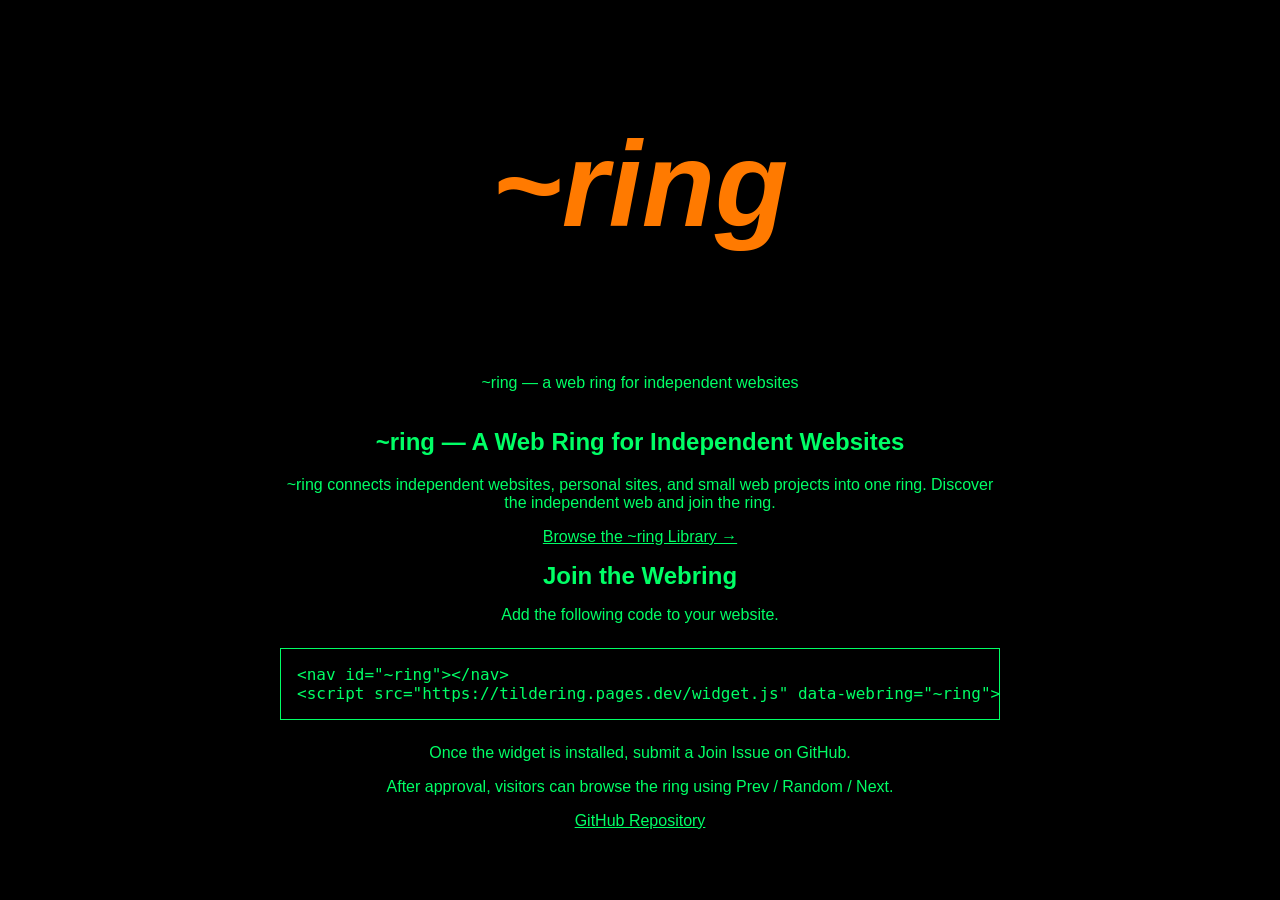
<file: docs/index.html>
<!doctype html>
<html lang="en">
<head>
<meta charset="utf-8">
<meta name="viewport" content="width=device-width,initial-scale=1">
<title>~ring — A Web Ring for Independent Websites</title>
<meta name="description" content="~ring is a web ring connecting independent websites, personal sites, and small web projects. Discover the independent web and join the ring.">
<meta property="og:type" content="website">
<meta property="og:title" content="~ring — A Web Ring for Independent Websites">
<meta property="og:description" content="A web ring connecting independent websites, personal sites, and small web projects. Discover the independent web and join the ring.">
<meta property="og:url" content="https://tildering.pages.dev/">
<meta property="og:image" content="https://tildering.pages.dev/ring.svg">
<meta name="twitter:card" content="summary">
<meta name="twitter:title" content="~ring — A Web Ring for Independent Websites">
<meta name="twitter:description" content="A web ring connecting independent websites, personal sites, and small web projects.">
<link rel="canonical" href="https://tildering.pages.dev/">
<script type="application/ld+json">
{
  "@context": "https://schema.org",
  "@type": "WebSite",
  "name": "~ring",
  "url": "https://tildering.pages.dev/",
  "description": "A web ring connecting independent websites, personal sites, and small web projects."
}
</script>
<link rel="stylesheet" href="./style.css">
</head>
<body>
<main>
  <figure>
    <img class="logo" src="./ring.svg" alt="~ring">
    <figcaption>~ring — a web ring for independent websites</figcaption>
  </figure>
  <section>
    <h1>~ring — A Web Ring for Independent Websites</h1>
    <p>~ring connects independent websites, personal sites, and small web projects into one ring. Discover the independent web and join the ring.</p>
    <p><a href="https://tildering.pages.dev/library">Browse the ~ring Library →</a></p>
    <h2>Join the Webring</h2>
    <p>Add the following code to your website.</p>
    <pre><code>&lt;nav id="~ring"&gt;&lt;/nav&gt;
&lt;script src="https://tildering.pages.dev/widget.js" data-webring="~ring"&gt;&lt;/script&gt;</code></pre>
    <p>Once the widget is installed, submit a Join Issue on GitHub.</p>
    <p>After approval, visitors can browse the ring using Prev / Random / Next.</p>
    <p><a href="https://github.com/qbju/Webring" target="_blank" rel="noopener">GitHub Repository</a></p>
  </section>
  <nav id="~ring"></nav>
  <script src="https://tildering.pages.dev/widget.js" data-webring="~ring"></script>
</main>
</body>
</html>
</file>
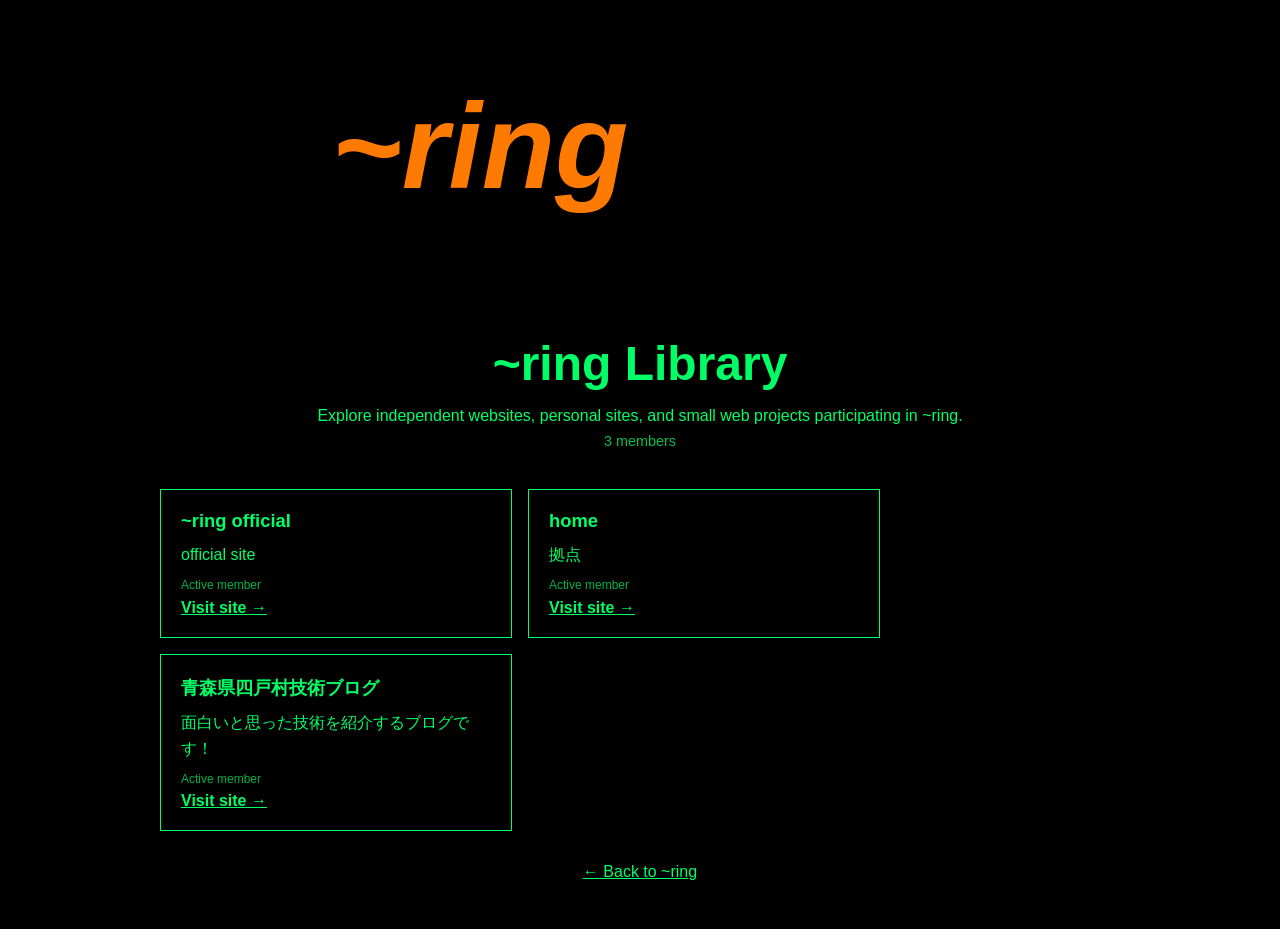
<file: docs/library.html>
<!doctype html>
<html lang="en">
<head>
<meta charset="utf-8">
<meta name="viewport" content="width=device-width,initial-scale=1">
<title>~ring Library — Independent Websites</title>
<meta name="description" content="Browse independent websites, personal sites, and small web projects participating in ~ring.">
<link rel="canonical" href="https://tildering.pages.dev/library.html">
<link rel="stylesheet" href="./style.css">
<style>
.library{max-width:960px;width:100%;text-align:left}
.library-header{text-align:center;margin-bottom:2.5rem}
.library-header h1{margin:0 0 1rem;font-size:clamp(2rem,6vw,3rem)}
.library-header p{margin:.5rem auto;max-width:680px}
.library-meta{opacity:.75;font-size:.9rem}
.grid{display:grid;grid-template-columns:repeat(auto-fit,minmax(min(100%,280px),1fr));gap:1rem}
.card{border:1px solid #00ff66;padding:1.25rem;background:#000}
.card h2{font-size:1.15rem;margin:0 0 .65rem}
.card p{margin:.65rem 0;line-height:1.6}
.card a{display:inline-block;margin-top:.4rem;font-weight:700}
.status{font-size:.75rem;opacity:.7}
.message{border:1px solid #00ff66;padding:1rem;text-align:center}
.back{text-align:center;margin-top:2rem}
</style>
</head>
<body>
<main>
  <div class="library">
    <header class="library-header">
      <img class="logo" src="./ring.svg" alt="~ring">
      <h1>~ring Library</h1>
      <p>Explore independent websites, personal sites, and small web projects participating in ~ring.</p>
      <p class="library-meta" id="count">Loading members…</p>
    </header>

    <section id="members" class="grid" aria-live="polite">
      <p class="message">Loading the library…</p>
    </section>

    <p class="back"><a href="./">← Back to ~ring</a></p>
  </div>
</main>

<script>
const membersEl = document.getElementById("members");
const countEl = document.getElementById("count");

function text(value) {
  return value == null ? "" : String(value);
}

async function loadMembers() {
  try {
    const response = await fetch("./members.json", { cache: "no-store" });
    if (!response.ok) throw new Error("Failed to load members");
    const data = await response.json();
    const members = Array.isArray(data.members) ? data.members : [];

    countEl.textContent = members.length + (members.length === 1 ? " member" : " members");

    if (!members.length) {
      membersEl.innerHTML = '<p class="message">No members yet.</p>';
      return;
    }

    const fragment = document.createDocumentFragment();

    for (const member of members) {
      const card = document.createElement("article");
      card.className = "card";

      const heading = document.createElement("h2");
      heading.textContent = text(member.name) || "Unnamed site";

      const description = document.createElement("p");
      description.textContent = text(member.description) || "An independent website participating in ~ring.";

      const status = document.createElement("div");
      status.className = "status";
      status.textContent = member.status === "active" ? "Active member" : text(member.status);

      const link = document.createElement("a");
      link.href = text(member.url);
      link.textContent = "Visit site →";
      link.target = "_blank";
      link.rel = "noopener noreferrer";

      card.append(heading, description, status, link);
      fragment.appendChild(card);
    }

    membersEl.replaceChildren(fragment);
  } catch (error) {
    countEl.textContent = "Unable to load members";
    membersEl.innerHTML = '<p class="message">The library is temporarily unavailable. Please try again later.</p>';
  }
}

loadMembers();
</script>
</body>
</html>
</file>
<file: docs/style.css>
*{box-sizing:border-box}
html,body{margin:0;min-height:100%}
body{background:#000;color:#00ff66;font-family:"Noto Sans",sans-serif}
main{min-height:100vh;display:flex;flex-direction:column;align-items:center;justify-content:center;text-align:center;padding:2rem}
.logo{display:block;width:min(80vw,640px);height:auto;margin:0 0 4rem}
section{max-width:720px;width:100%;font-size:1rem}
h2{font-size:1.5rem;margin:0 0 1rem}
p{margin:1rem 0}
a{color:#00ff66}
pre{overflow:auto;text-align:left;border:1px solid #00ff66;padding:1rem;margin:1.5rem 0;background:#000}
code{font-family:monospace;color:#00ff66}
</file>
